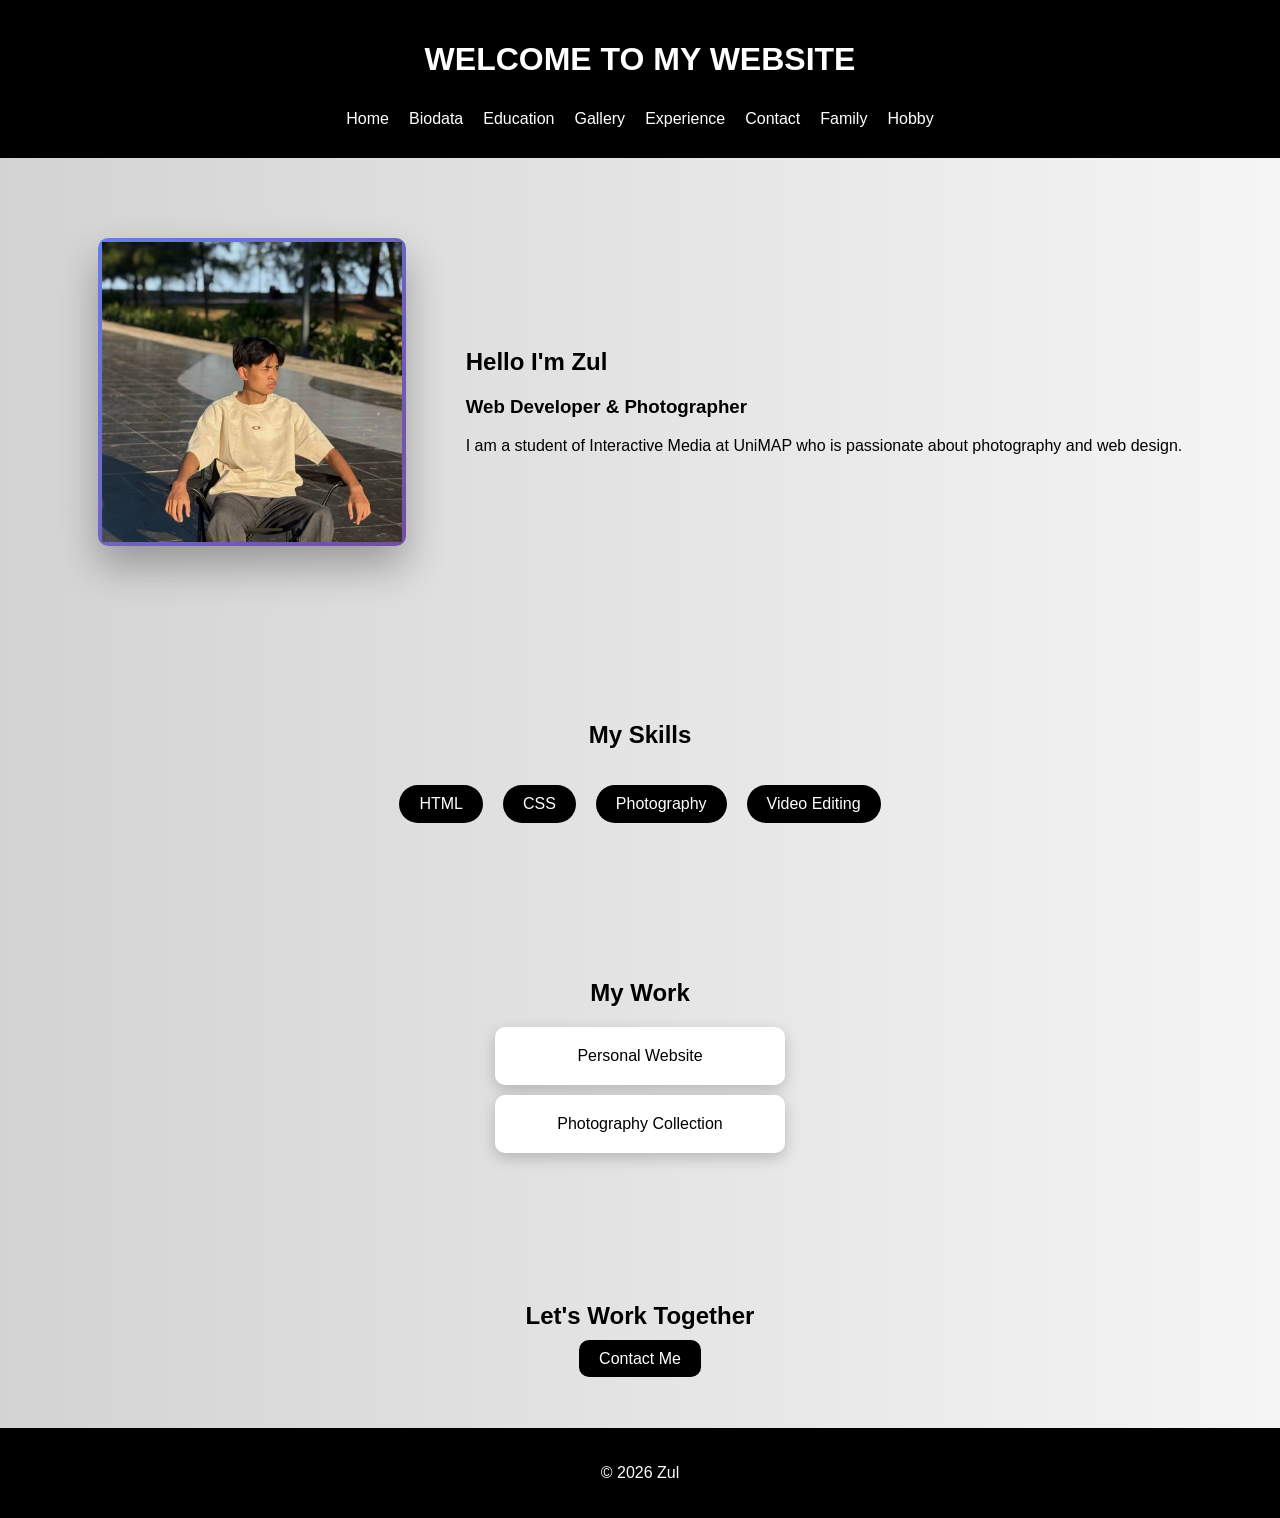
<file: index.html>
<html>
  <head>
    <title>My Personal Website</title>
    <link rel="stylesheet" href="style.css" />
  </head>

  <body>
    <header>
      <h1>WELCOME TO MY WEBSITE</h1>

      <nav>
        <a href="index.html">Home</a>
        <a href="biodata.html">Biodata</a>
        <a href="education.html">Education</a>
        <a href="gallery.html">Gallery</a>
        <a href="experience.html">Experience</a>
        <a href="contact.html">Contact</a>
        <a href="family.html">Family</a>
        <a href="hobby.html">Hobby</a>
      </nav>
    </header>

    <section class="profile">
      <div class="profile-img">
        <img src="zul.jpg" />
      </div>

      <div class="profile-box">
        <h2>Hello I'm Zul</h2>
        <h3>Web Developer & Photographer</h3>
        <p>
          I am a student of Interactive Media at UniMAP who is passionate about
          photography and web design.
        </p>
      </div>
    </section>

    <section class="skills">
      <h2>My Skills</h2>

      <div class="skill-box">
        <p>HTML</p>
        <p>CSS</p>
        <p>Photography</p>
        <p>Video Editing</p>
      </div>
    </section>

    <section class="projects">
      <h2>My Work</h2>

      <div class="project-card">Personal Website</div>
      <div class="project-card">Photography Collection</div>
    </section>

    <section class="cta">
      <h2>Let's Work Together</h2>
      <a href="contact.html">Contact Me</a>
    </section>

    <footer>
      <p>© 2026 Zul</p>
    </footer>
  </body>
</html>
</file>
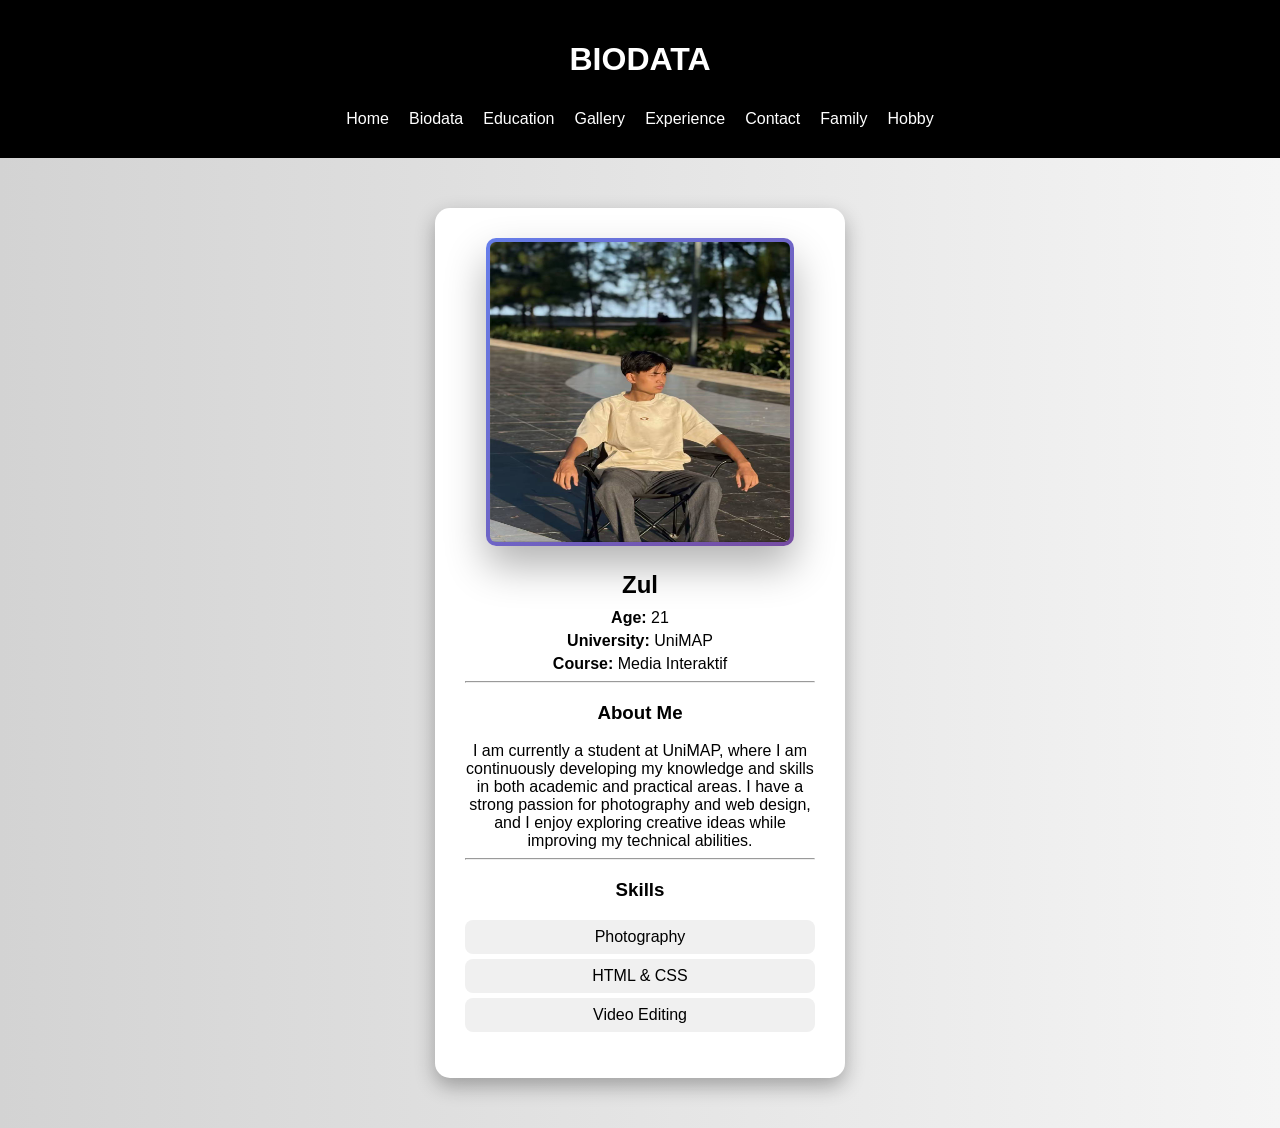
<file: biodata.html>
<html>
  <head>
    <title>Biodata</title>

    <link rel="stylesheet" href="style.css" />
  </head>

  <body>
    <header>
      <h1>BIODATA</h1>

      <nav>
        <a href="index.html">Home</a>
        <a href="biodata.html">Biodata</a>
        <a href="education.html">Education</a>
        <a href="gallery.html">Gallery</a>
        <a href="experience.html">Experience</a>
        <a href="contact.html">Contact</a>
        <a href="family.html">Family</a>
        <a href="hobby.html">Hobby</a>
      </nav>
    </header>

    <section class="biodata">
      <div class="card">
        <img src="zul.jpg" class="profile-img" />

        <h2>Zul</h2>

        <p><strong>Age:</strong> 21</p>
        <p><strong>University:</strong> UniMAP</p>
        <p><strong>Course:</strong> Media Interaktif</p>

        <hr />

        <h3>About Me</h3>

        <p>
          I am currently a student at UniMAP, where I am continuously developing
          my knowledge and skills in both academic and practical areas. I have a
          strong passion for photography and web design, and I enjoy exploring
          creative ideas while improving my technical abilities.
        </p>

        <hr />

        <h3>Skills</h3>

        <ul>
          <li>Photography</li>
          <li>HTML & CSS</li>
          <li>Video Editing</li>
        </ul>
      </div>
    </section>
  </body>
</html>
</file>
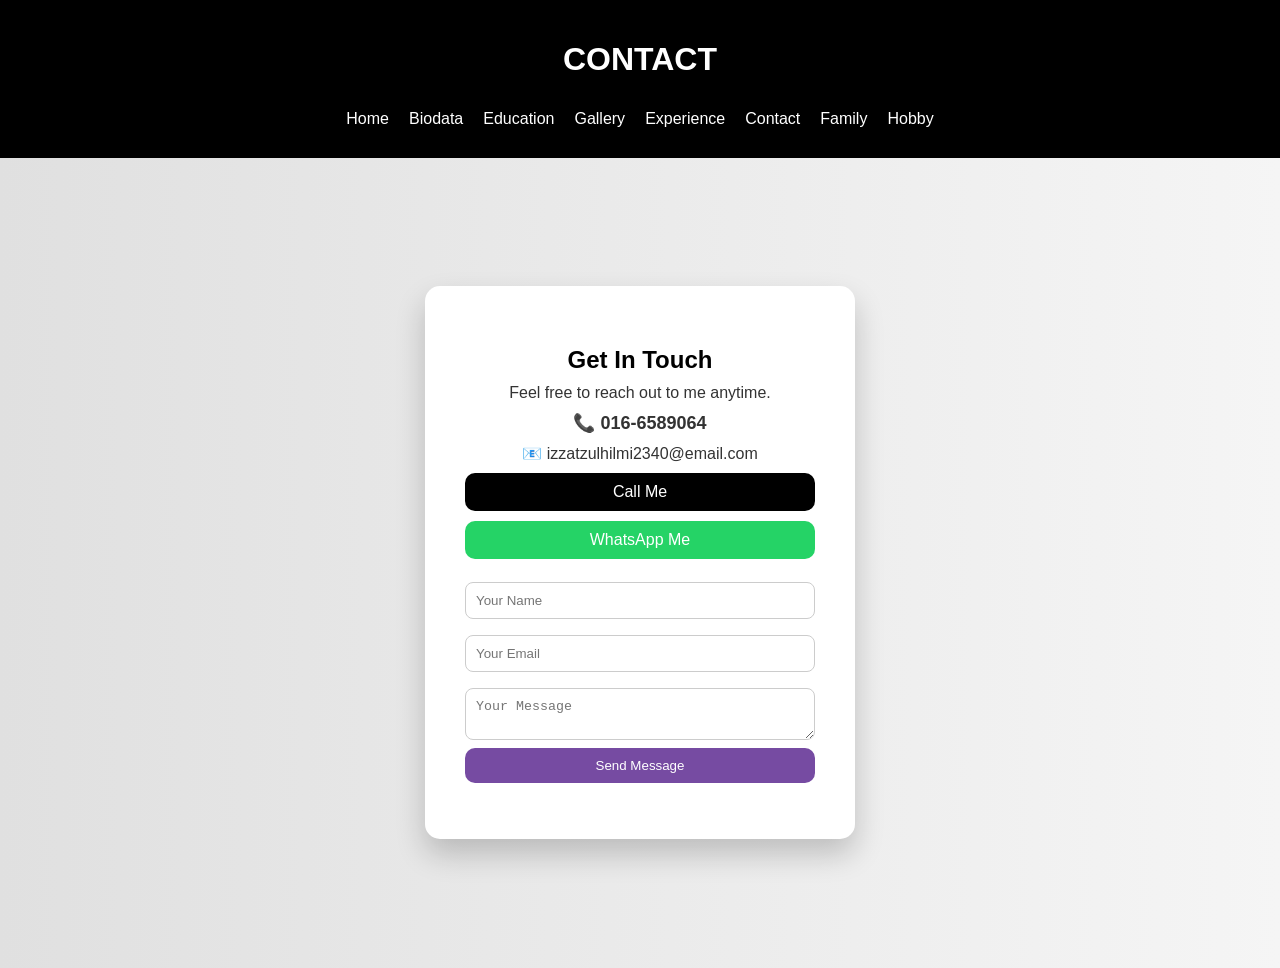
<file: contact.html>
<html>
  <head>
    <title>Contact</title>
    <link rel="stylesheet" href="style.css" />
  </head>

  <body>
    <header>
      <h1>CONTACT</h1>

      <nav>
        <a href="index.html">Home</a>
        <a href="biodata.html">Biodata</a>
        <a href="education.html">Education</a>
        <a href="gallery.html">Gallery</a>
        <a href="experience.html">Experience</a>
        <a href="contact.html">Contact</a>
        <a href="family.html">Family</a>
        <a href="hobby.html">Hobby</a>
      </nav>
    </header>

    <section class="contact">
      <div class="contact-card">
        <h2>Get In Touch</h2>

        <p>Feel free to reach out to me anytime.</p>

        <p class="phone">📞 016-6589064</p>

        <p>📧 izzatzulhilmi2340@email.com</p>

        <a href="tel:0166589064" class="btn">Call Me</a>

        <a href="https://wa.me/60166589064" class="btn whatsapp">WhatsApp Me</a>

        <form>
          <input type="text" placeholder="Your Name" required />
          <input type="email" placeholder="Your Email" required />
          <textarea placeholder="Your Message" required></textarea>
          <button type="submit">Send Message</button>
        </form>
      </div>
    </section>
  </body>
</html>
</file>
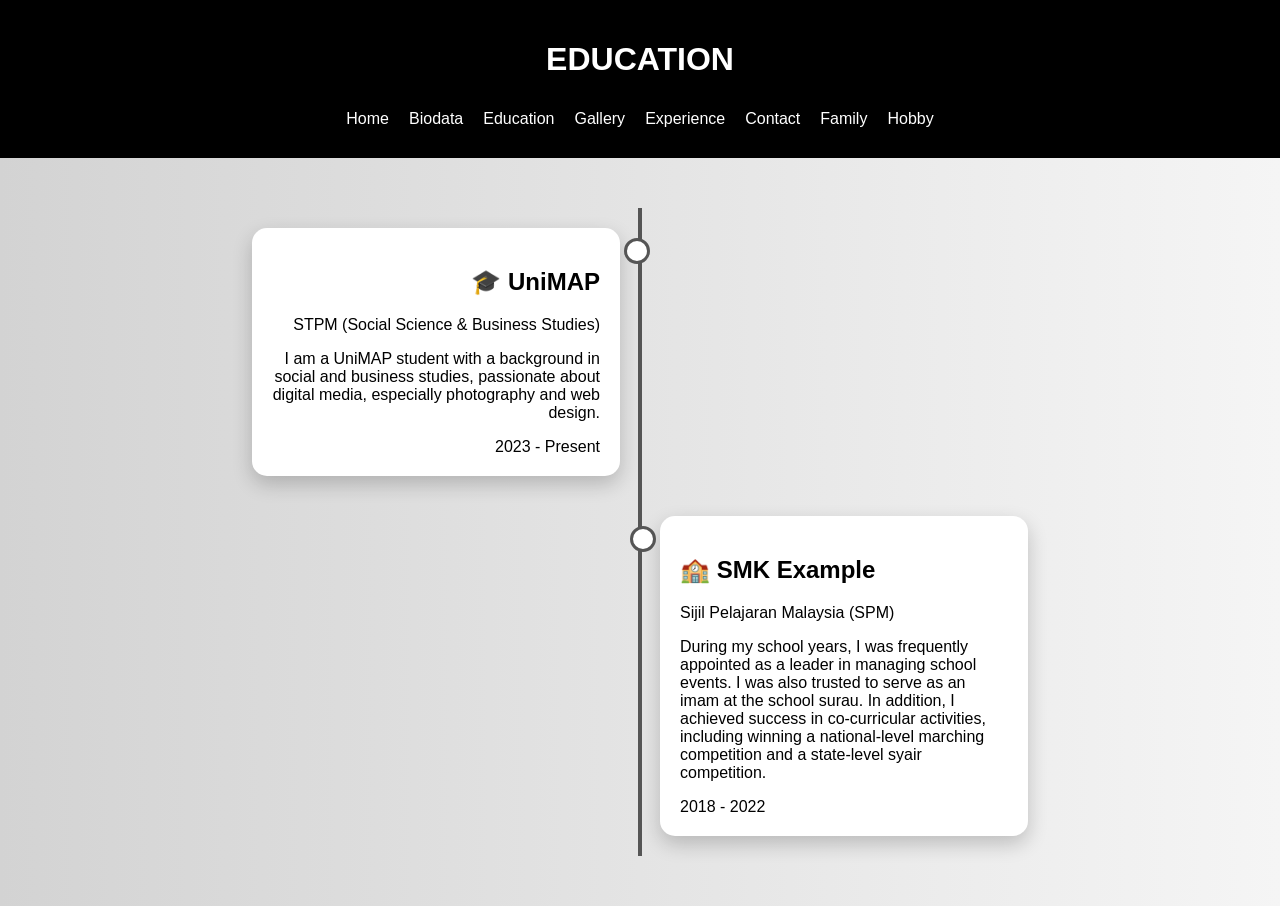
<file: education.html>
<html>
  <head>
    <title>Education</title>
    <link rel="stylesheet" href="style.css" />
  </head>

  <body>
    <header>
      <h1>EDUCATION</h1>

      <nav>
        <a href="index.html">Home</a>
        <a href="biodata.html">Biodata</a>
        <a href="education.html">Education</a>
        <a href="gallery.html">Gallery</a>
        <a href="experience.html">Experience</a>
        <a href="contact.html">Contact</a>
        <a href="family.html">Family</a>
        <a href="hobby.html">Hobby</a>
      </nav>
    </header>

    <section class="timeline">
      <div class="timeline-item">
        <div class="timeline-content">
          <h2>🎓 UniMAP</h2>
          <p>STPM (Social Science & Business Studies)</p>
          <p>
            I am a UniMAP student with a background in social and business
            studies, passionate about digital media, especially photography and
            web design.
          </p>
          <span>2023 - Present</span>
        </div>
      </div>

      <div class="timeline-item">
        <div class="timeline-content">
          <h2>🏫 SMK Example</h2>
          <p>Sijil Pelajaran Malaysia (SPM)</p>
          <p>
            During my school years, I was frequently appointed as a leader in
            managing school events. I was also trusted to serve as an imam at
            the school surau. In addition, I achieved success in co-curricular
            activities, including winning a national-level marching competition
            and a state-level syair competition.
          </p>
          <span>2018 - 2022</span>
        </div>
      </div>
    </section>
  </body>
</html>
</file>
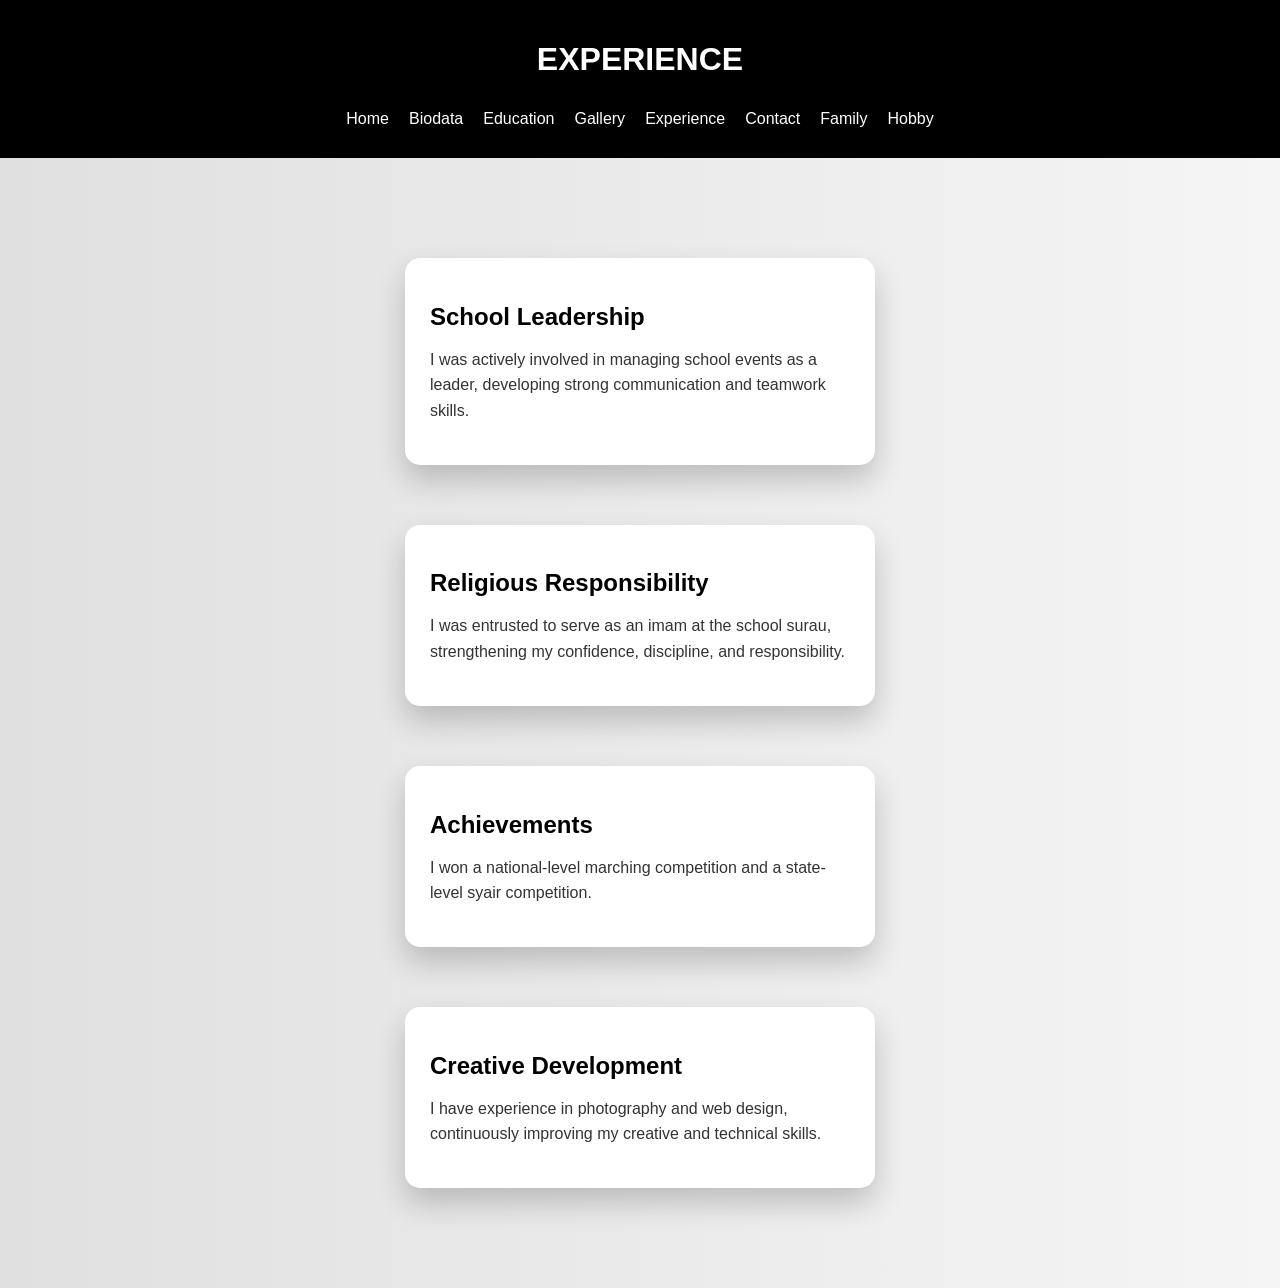
<file: experience.html>
<html>
  <head>
    <title>Experience</title>
    <link rel="stylesheet" href="style.css" />
  </head>

  <body>
    <header>
      <h1>EXPERIENCE</h1>

      <nav>
        <a href="index.html">Home</a>
        <a href="biodata.html">Biodata</a>
        <a href="education.html">Education</a>
        <a href="gallery.html">Gallery</a>
        <a href="experience.html">Experience</a>
        <a href="contact.html">Contact</a>
        <a href="family.html">Family</a>
        <a href="hobby.html">Hobby</a>
      </nav>
    </header>

    <section class="experience">
      <div class="exp-card left">
        <h2>School Leadership</h2>
        <p>
          I was actively involved in managing school events as a leader,
          developing strong communication and teamwork skills.
        </p>
      </div>

      <div class="exp-card right">
        <h2>Religious Responsibility</h2>
        <p>
          I was entrusted to serve as an imam at the school surau, strengthening
          my confidence, discipline, and responsibility.
        </p>
      </div>

      <div class="exp-card left">
        <h2>Achievements</h2>
        <p>
          I won a national-level marching competition and a state-level syair
          competition.
        </p>
      </div>

      <div class="exp-card right">
        <h2>Creative Development</h2>
        <p>
          I have experience in photography and web design, continuously
          improving my creative and technical skills.
        </p>
      </div>
    </section>
  </body>
</html>
</file>
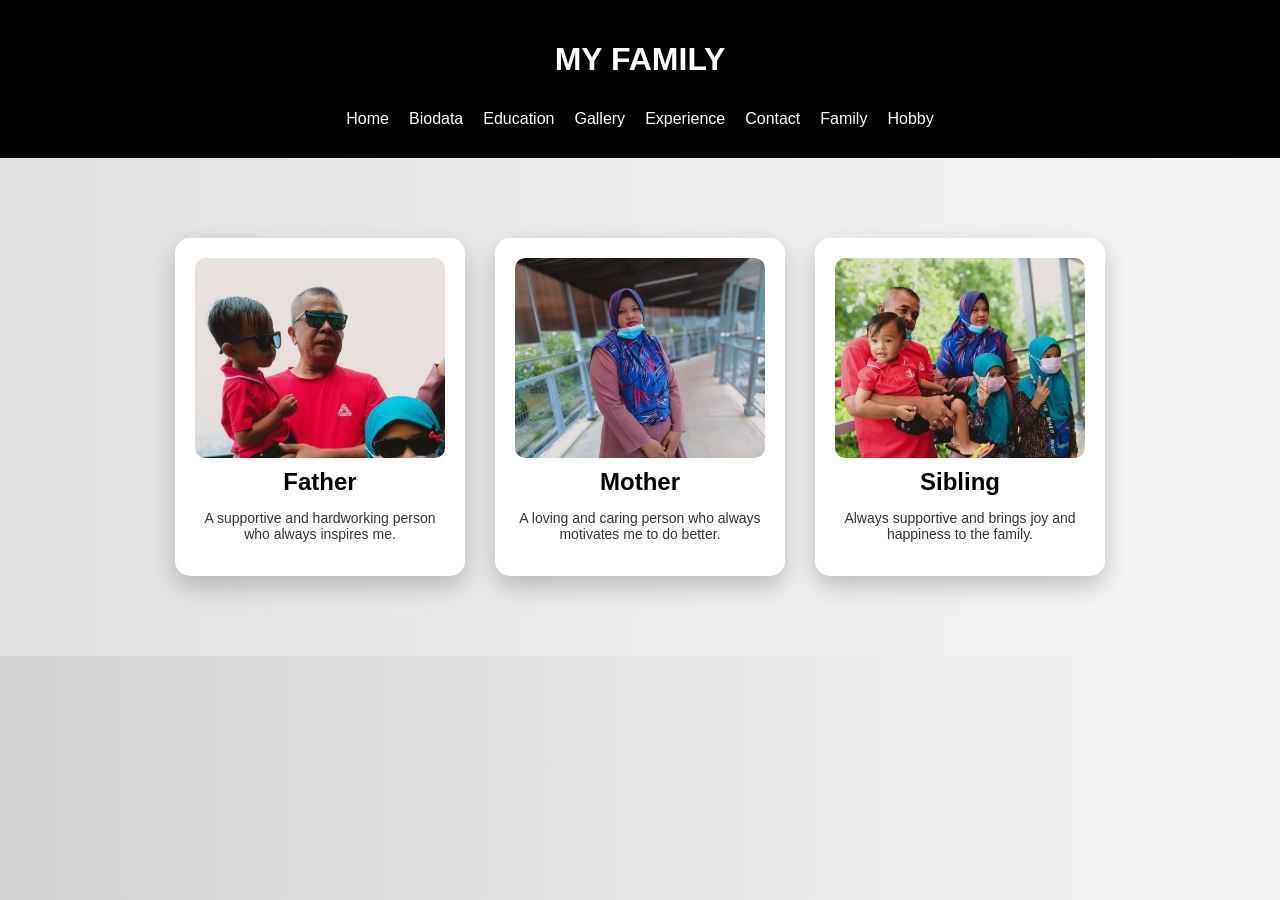
<file: family.html>
<html>
  <head>
    <title>Family</title>
    <link rel="stylesheet" href="style.css" />
  </head>

  <body>
    <header>
      <h1>MY FAMILY</h1>

      <nav>
        <a href="index.html">Home</a>
        <a href="biodata.html">Biodata</a>
        <a href="education.html">Education</a>
        <a href="gallery.html">Gallery</a>
        <a href="experience.html">Experience</a>
        <a href="contact.html">Contact</a>
        <a href="family.html">Family</a>
        <a href="hobby.html">Hobby</a>
      </nav>
    </header>

    <section class="family">
      <div class="family-card">
        <img src="14.jpg" />
        <h2>Father</h2>
        <p>A supportive and hardworking person who always inspires me.</p>
      </div>

      <div class="family-card">
        <img src="10.jpg" />
        <h2>Mother</h2>
        <p>A loving and caring person who always motivates me to do better.</p>
      </div>

      <div class="family-card">
        <img src="13.jpg" />
        <h2>Sibling</h2>
        <p>Always supportive and brings joy and happiness to the family.</p>
      </div>
    </section>
  </body>
</html>
</file>
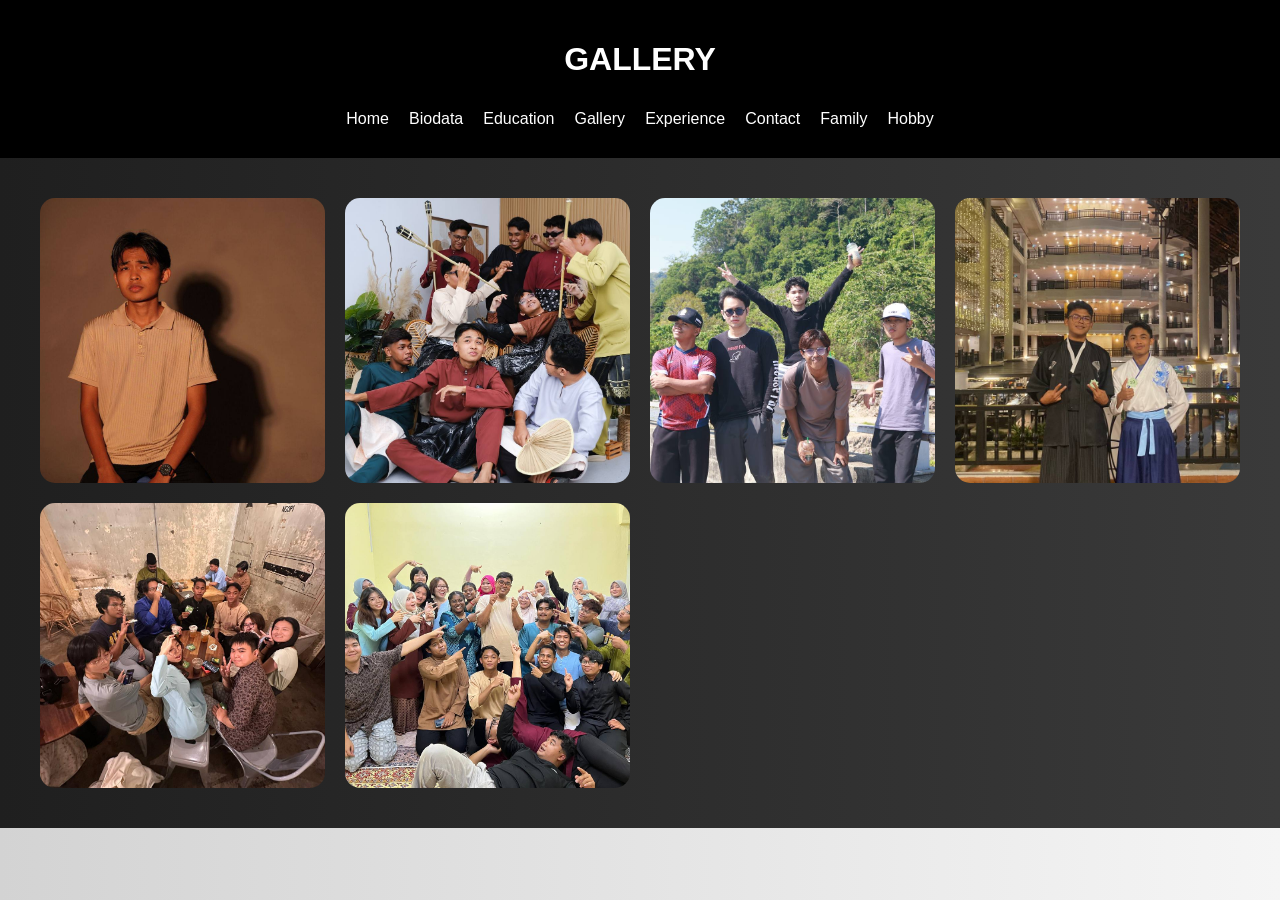
<file: gallery.html>
<html>
  <head>
    <title>Gallery</title>
    <link rel="stylesheet" href="style.css" />
  </head>

  <body>
    <header>
      <h1>GALLERY</h1>

      <nav>
        <a href="index.html">Home</a>
        <a href="biodata.html">Biodata</a>
        <a href="education.html">Education</a>
        <a href="gallery.html">Gallery</a>
        <a href="experience.html">Experience</a>
        <a href="contact.html">Contact</a>
        <a href="family.html">Family</a>
        <a href="hobby.html">Hobby</a>
      </nav>
    </header>

    <section class="gallery">
      <div class="gallery-item">
        <img src="1.jpg" />
        <div class="overlay">Photography</div>
      </div>

      <div class="gallery-item">
        <img src="2.jpg" />
        <div class="overlay">My Project</div>
      </div>

      <div class="gallery-item">
        <img src="3.jpg" />
        <div class="overlay">Event</div>
      </div>

      <div class="gallery-item">
        <img src="4.jpg" />
        <div class="overlay">Lifestyle</div>
      </div>

      <div class="gallery-item">
        <img src="5.jpg" />
        <div class="overlay">Creative</div>
      </div>

      <div class="gallery-item">
        <img src="6.jpg" />
        <div class="overlay">Design</div>
      </div>
    </section>
  </body>
</html>
</file>
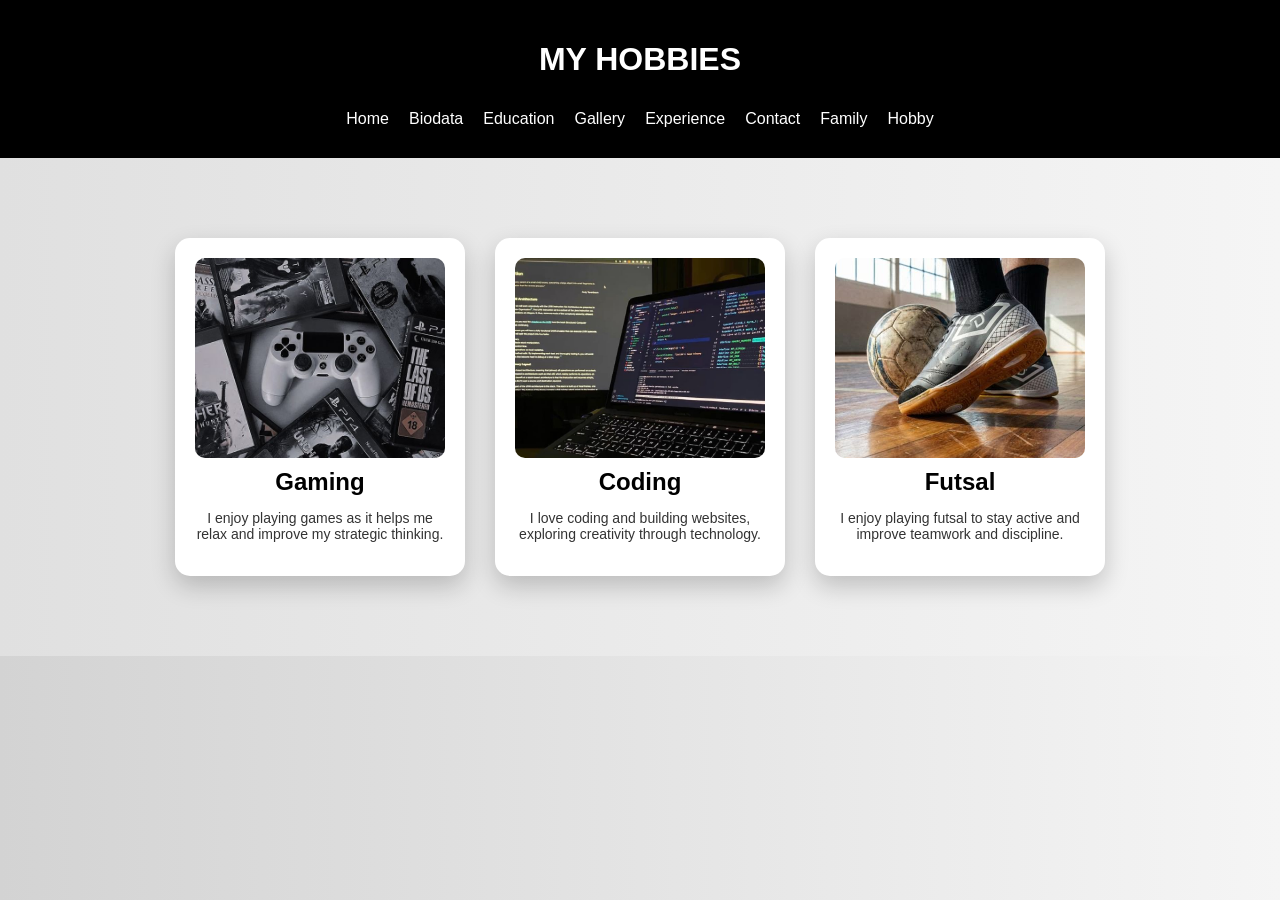
<file: hobby.html>
<html>
  <head>
    <title>Hobby</title>
    <link rel="stylesheet" href="style.css" />
  </head>

  <body>
    <header>
      <h1>MY HOBBIES</h1>

      <nav>
        <a href="index.html">Home</a>
        <a href="biodata.html">Biodata</a>
        <a href="education.html">Education</a>
        <a href="gallery.html">Gallery</a>
        <a href="experience.html">Experience</a>
        <a href="contact.html">Contact</a>
        <a href="family.html">Family</a>
        <a href="hobby.html">Hobby</a>
      </nav>
    </header>

    <section class="hobby">
      <div class="hobby-card">
        <img src="bravo.jpg" />
        <h2>Gaming</h2>
        <p>
          I enjoy playing games as it helps me relax and improve my strategic
          thinking.
        </p>
      </div>

      <div class="hobby-card">
        <img src="codingg.jpg" />
        <h2>Coding</h2>
        <p>
          I love coding and building websites, exploring creativity through
          technology.
        </p>
      </div>

      <div class="hobby-card">
        <img src="ijat.jpg" />
        <h2>Futsal</h2>
        <p>
          I enjoy playing futsal to stay active and improve teamwork and
          discipline.
        </p>
      </div>
    </section>
  </body>
</html>
</file>
<file: style.css>
body {
  margin: 0;
  font-family: Arial, sans-serif;
  background: linear-gradient(to right, #d3d3d3, #f5f5f5);
}

header {
  background: black;
  color: white;
  text-align: center;
  padding: 20px;
}

nav {
  display: flex;
  justify-content: center;
  flex-wrap: wrap;
}

nav a {
  color: white;
  margin: 10px;
  text-decoration: none;
}

.profile {
  display: flex;
  align-items: center;
  justify-content: center;
  gap: 60px;
  padding: 80px 20px;
}

.profile-img {
  width: 300px;
  height: 300px;
  border-radius: 15px;
  overflow: hidden;
  padding: 4px;
  background: linear-gradient(135deg, #667eea, #764ba2);
  box-shadow: 0 20px 40px rgba(0, 0, 0, 0.3);
  opacity: 0;
  transform: translateY(50px);
  animation: fadeUp 1s ease forwards;
}

.profile-img img {
  width: 100%;
  height: 100%;
  object-fit: cover;
  border-radius: 12px;
  display: block;
  transition: 0.4s;
}

.profile-img:hover img {
  transform: scale(1.08);
}

.profile-text {
  max-width: 500px;
}

.profile-text h2 {
  font-size: 32px;
  margin-bottom: 10px;
}

.profile-text h3 {
  color: #555;
  margin-bottom: 15px;
}

.profile-text p {
  line-height: 1.6;
  color: #333;
}

.skills {
  text-align: center;
  padding: 60px 20px;
}

.skill-box {
  display: flex;
  justify-content: center;
  gap: 20px;
  flex-wrap: wrap;
}

.skill-box p {
  background: black;
  color: white;
  padding: 10px 20px;
  border-radius: 20px;
}

.projects {
  text-align: center;
  padding: 60px 20px;
}

.project-card {
  background: white;
  margin: 10px auto;
  padding: 20px;
  width: 250px;
  border-radius: 10px;
  box-shadow: 0 5px 15px rgba(0, 0, 0, 0.2);
}

.cta {
  text-align: center;
  padding: 60px 20px;
}

.cta a {
  background: black;
  color: white;
  padding: 10px 20px;
  text-decoration: none;
  border-radius: 10px;
}

footer {
  text-align: center;
  padding: 20px;
  background: black;
  color: white;
}

@keyframes fadeUp {
  to {
    opacity: 1;
    transform: translateY(0);
  }
}

.biodata {
  display: flex;
  justify-content: center;
  padding: 50px;
}

.card {
  background: white;
  padding: 30px;
  border-radius: 15px;
  width: 350px;
  text-align: center;
  box-shadow: 0 8px 20px rgba(0, 0, 0, 0.3);
}

.profile-img {
  width: 150px;
  border-radius: 50%;
  margin-bottom: 15px;
}

.card h2 {
  margin: 10px 0;
}

.card p {
  margin: 5px 0;
}

.card ul {
  list-style: none;
  padding: 0;
}

.card ul li {
  background: #f0f0f0;
  margin: 5px 0;
  padding: 8px;
  border-radius: 8px;
}
.timeline {
  position: relative;
  max-width: 900px;
  margin: 50px auto;
}

.timeline::after {
  content: "";
  position: absolute;
  width: 4px;
  background: #555;
  top: 0;
  bottom: 0;
  left: 50%;
  transform: translateX(-50%);
}

.timeline-item {
  position: relative;
  width: 50%;
  padding: 20px;
  box-sizing: border-box;
}

.timeline-item:nth-child(odd) {
  left: 0;
}

.timeline-item:nth-child(even) {
  left: 50%;
}

.timeline-content {
  background: white;
  padding: 20px;
  border-radius: 15px;
  box-shadow: 0 8px 20px rgba(0, 0, 0, 0.2);
  width: 80%;
}

.timeline-item:nth-child(odd) .timeline-content {
  margin-left: auto;
  text-align: right;
}

.timeline-item:nth-child(even) .timeline-content {
  margin-right: auto;
  text-align: left;
}

.timeline-item::after {
  content: "";
  position: absolute;
  width: 20px;
  height: 20px;
  background: white;
  border: 3px solid #555;
  border-radius: 50%;
  top: 30px;
  z-index: 1;
}

.timeline-item:nth-child(odd)::after {
  right: -10px;
}

.timeline-item:nth-child(even)::after {
  left: -10px;
}
.gallery {
  display: grid;
  grid-template-columns: repeat(auto-fit, minmax(250px, 1fr));
  gap: 20px;
  padding: 40px;
  background: linear-gradient(to right, #1f1f1f, #3a3a3a);
}

.gallery-item {
  position: relative;
  overflow: hidden;
  border-radius: 15px;
}

.gallery-item img {
  width: 100%;
  display: block;
  transition: 0.4s;
}

.gallery-item:hover img {
  transform: scale(1.1);
}

.overlay {
  position: absolute;
  bottom: 0;
  width: 100%;
  background: rgba(0, 0, 0, 0.6);
  color: white;
  text-align: center;
  padding: 10px;
  opacity: 0;
  transition: 0.4s;
}

.gallery {
  display: grid;
  grid-template-columns: repeat(auto-fit, minmax(250px, 1fr));
  gap: 20px;
  padding: 40px;
}

.gallery-item {
  width: 100%;
  aspect-ratio: 1 / 1;
  overflow: hidden;
  border-radius: 15px;
}

.gallery-item img {
  width: 100%;
  height: 100%;
  object-fit: cover;
  display: block;
}
.profile-img {
  width: 300px !important;
  height: 300px !important;
  border-radius: 10px !important;
  overflow: hidden !important;
}

.profile-img img {
  width: 100% !important;
  height: 100% !important;
  object-fit: cover !important;
  border-radius: 0 !important;
}
.experience {
  display: flex;
  flex-direction: column;
  align-items: center;
  gap: 60px;
  padding: 100px 20px;
  background: linear-gradient(to right, #e0e0e0, #f5f5f5);
}

/* CARD */
.exp-card {
  width: 420px;
  padding: 25px;
  background: white;
  border-radius: 15px;
  box-shadow: 0 15px 30px rgba(0, 0, 0, 0.2);
  opacity: 0;
  transition: 0.4s;
}

/* LEFT RIGHT STYLE */
.left {
  transform: translateX(-120px);
  animation: slideLeft 1s forwards;
}

.right {
  transform: translateX(120px);
  animation: slideRight 1s forwards;
}

/* ANIMATION */
@keyframes slideLeft {
  to {
    opacity: 1;
    transform: translateX(0);
  }
}

@keyframes slideRight {
  to {
    opacity: 1;
    transform: translateX(0);
  }
}

/* HOVER EFFECT */
.exp-card:hover {
  transform: translateY(-10px) scale(1.03);
}

/* TEXT */
.exp-card h2 {
  margin-bottom: 10px;
}

.exp-card p {
  color: #333;
  line-height: 1.6;
}
.contact {
  display: flex;
  justify-content: center;
  align-items: center;
  min-height: 90vh;
  background: linear-gradient(to right, #e0e0e0, #f5f5f5);
}

.contact-card {
  background: white;
  padding: 40px;
  border-radius: 15px;
  text-align: center;
  box-shadow: 0 15px 30px rgba(0, 0, 0, 0.2);
  width: 350px;

  opacity: 0;
  transform: translateY(50px);
  animation: fadeUp 1s ease forwards;
}

.contact-card h2 {
  margin-bottom: 10px;
}

.contact-card p {
  margin: 10px 0;
  color: #333;
}

.phone {
  font-size: 18px;
  font-weight: bold;
  color: #764ba2;
}

/* BUTTON */
.btn {
  display: block;
  margin: 10px 0;
  padding: 10px;
  background: black;
  color: white;
  text-decoration: none;
  border-radius: 10px;
}

.whatsapp {
  background: #25d366;
}

/* FORM */
form {
  margin-top: 15px;
}

input,
textarea {
  width: 100%;
  padding: 10px;
  margin: 8px 0;
  border-radius: 8px;
  border: 1px solid #ccc;
}

button {
  width: 100%;
  padding: 10px;
  background: #764ba2;
  color: white;
  border: none;
  border-radius: 10px;
}
.family {
  display: flex;
  justify-content: center;
  gap: 30px;
  flex-wrap: wrap;
  padding: 80px 20px;
  background: linear-gradient(to right, #e0e0e0, #f5f5f5);
}

.family-card {
  background: white;
  width: 250px;
  text-align: center;
  border-radius: 15px;
  padding: 20px;
  box-shadow: 0 10px 25px rgba(0, 0, 0, 0.2);

  opacity: 0;
  transform: translateY(50px);
  animation: fadeUp 1s ease forwards;
}

.family-card img {
  width: 100%;
  height: 200px;
  object-fit: cover;
  border-radius: 10px;
}

.family-card h2 {
  margin: 10px 0;
}

.family-card p {
  color: #333;
  font-size: 14px;
}

.family-card:hover {
  transform: translateY(-10px);
  transition: 0.3s;
}
.hobby {
  display: flex;
  justify-content: center;
  gap: 30px;
  flex-wrap: wrap;
  padding: 80px 20px;
  background: linear-gradient(to right, #e0e0e0, #f5f5f5);
}

.hobby-card {
  background: white;
  width: 250px;
  text-align: center;
  border-radius: 15px;
  padding: 20px;
  box-shadow: 0 10px 25px rgba(0, 0, 0, 0.2);

  opacity: 0;
  transform: translateY(50px);
  animation: fadeUp 1s ease forwards;
}

.hobby-card img {
  width: 100%;
  height: 200px;
  object-fit: cover;
  border-radius: 10px;
}

.hobby-card h2 {
  margin: 10px 0;
}

.hobby-card p {
  color: #333;
  font-size: 14px;
}

.hobby-card:hover {
  transform: translateY(-10px) scale(1.03);
  transition: 0.3s;
}
</file>
